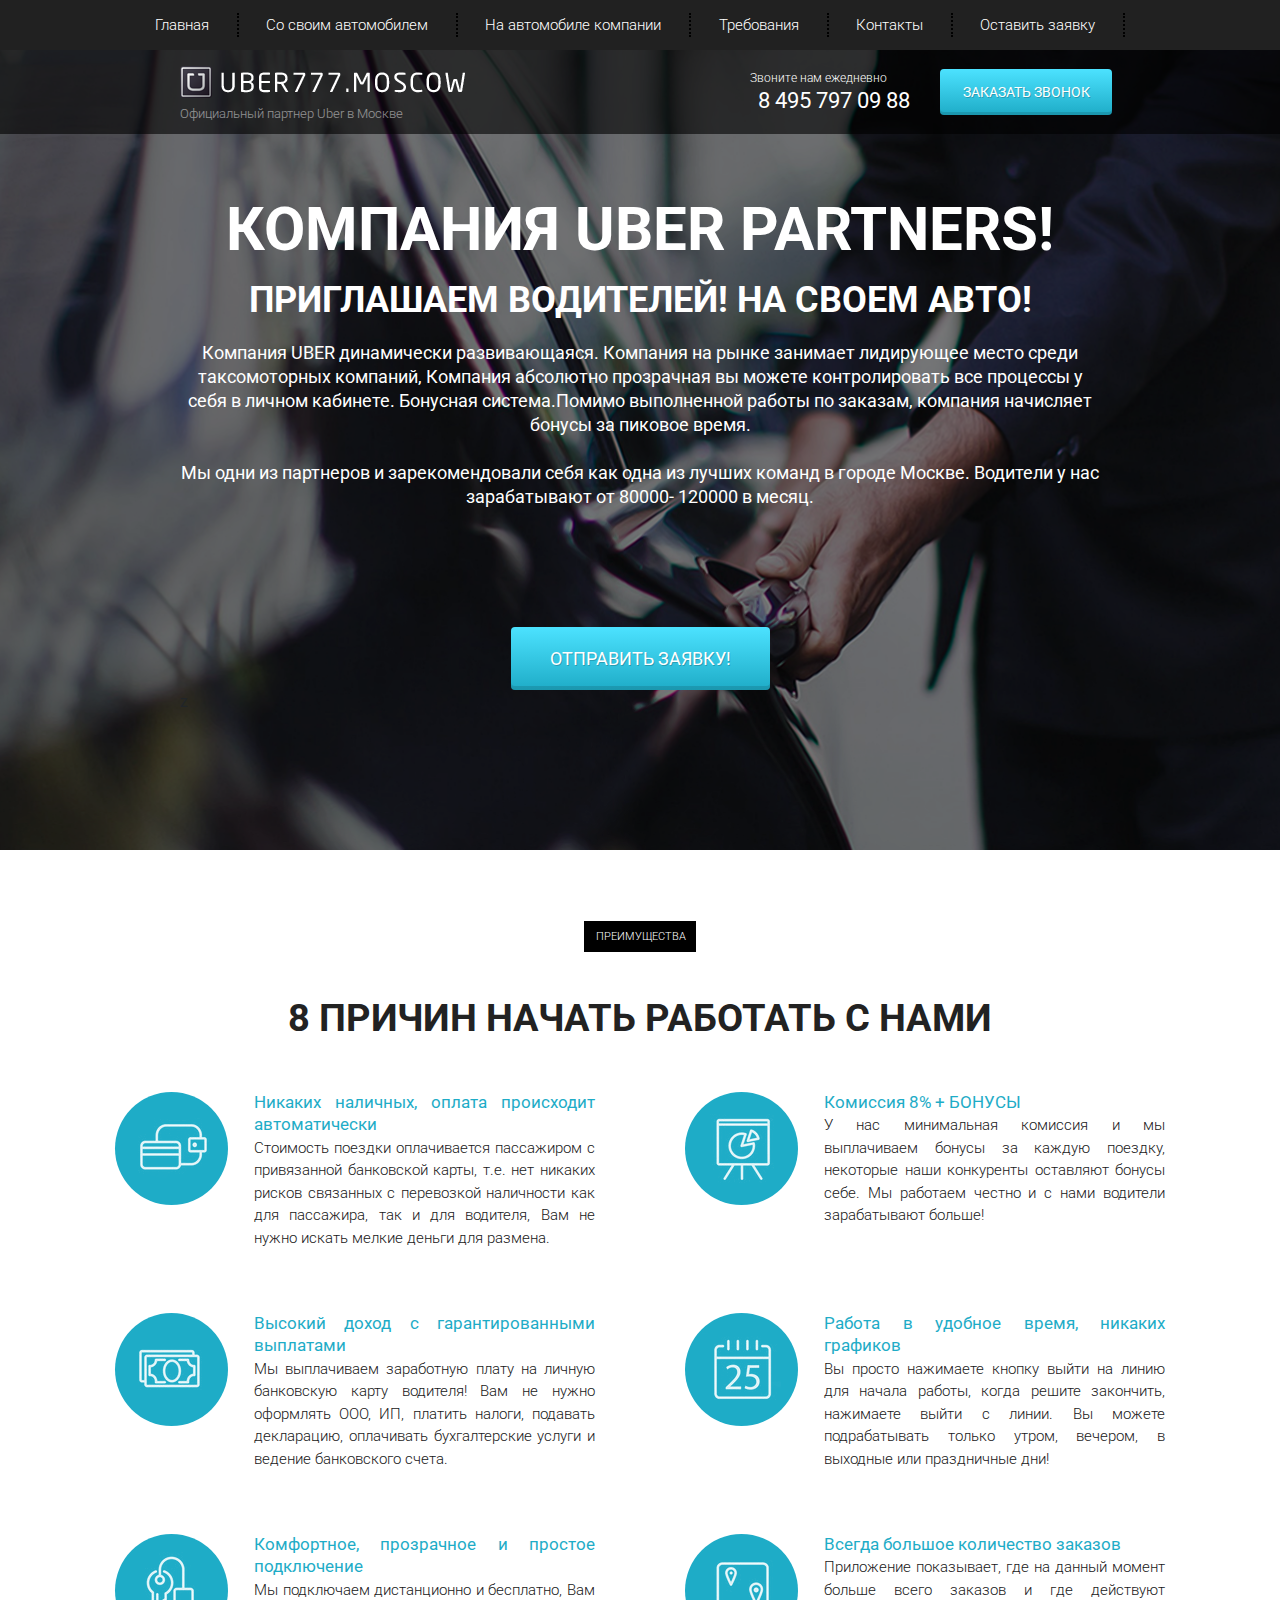
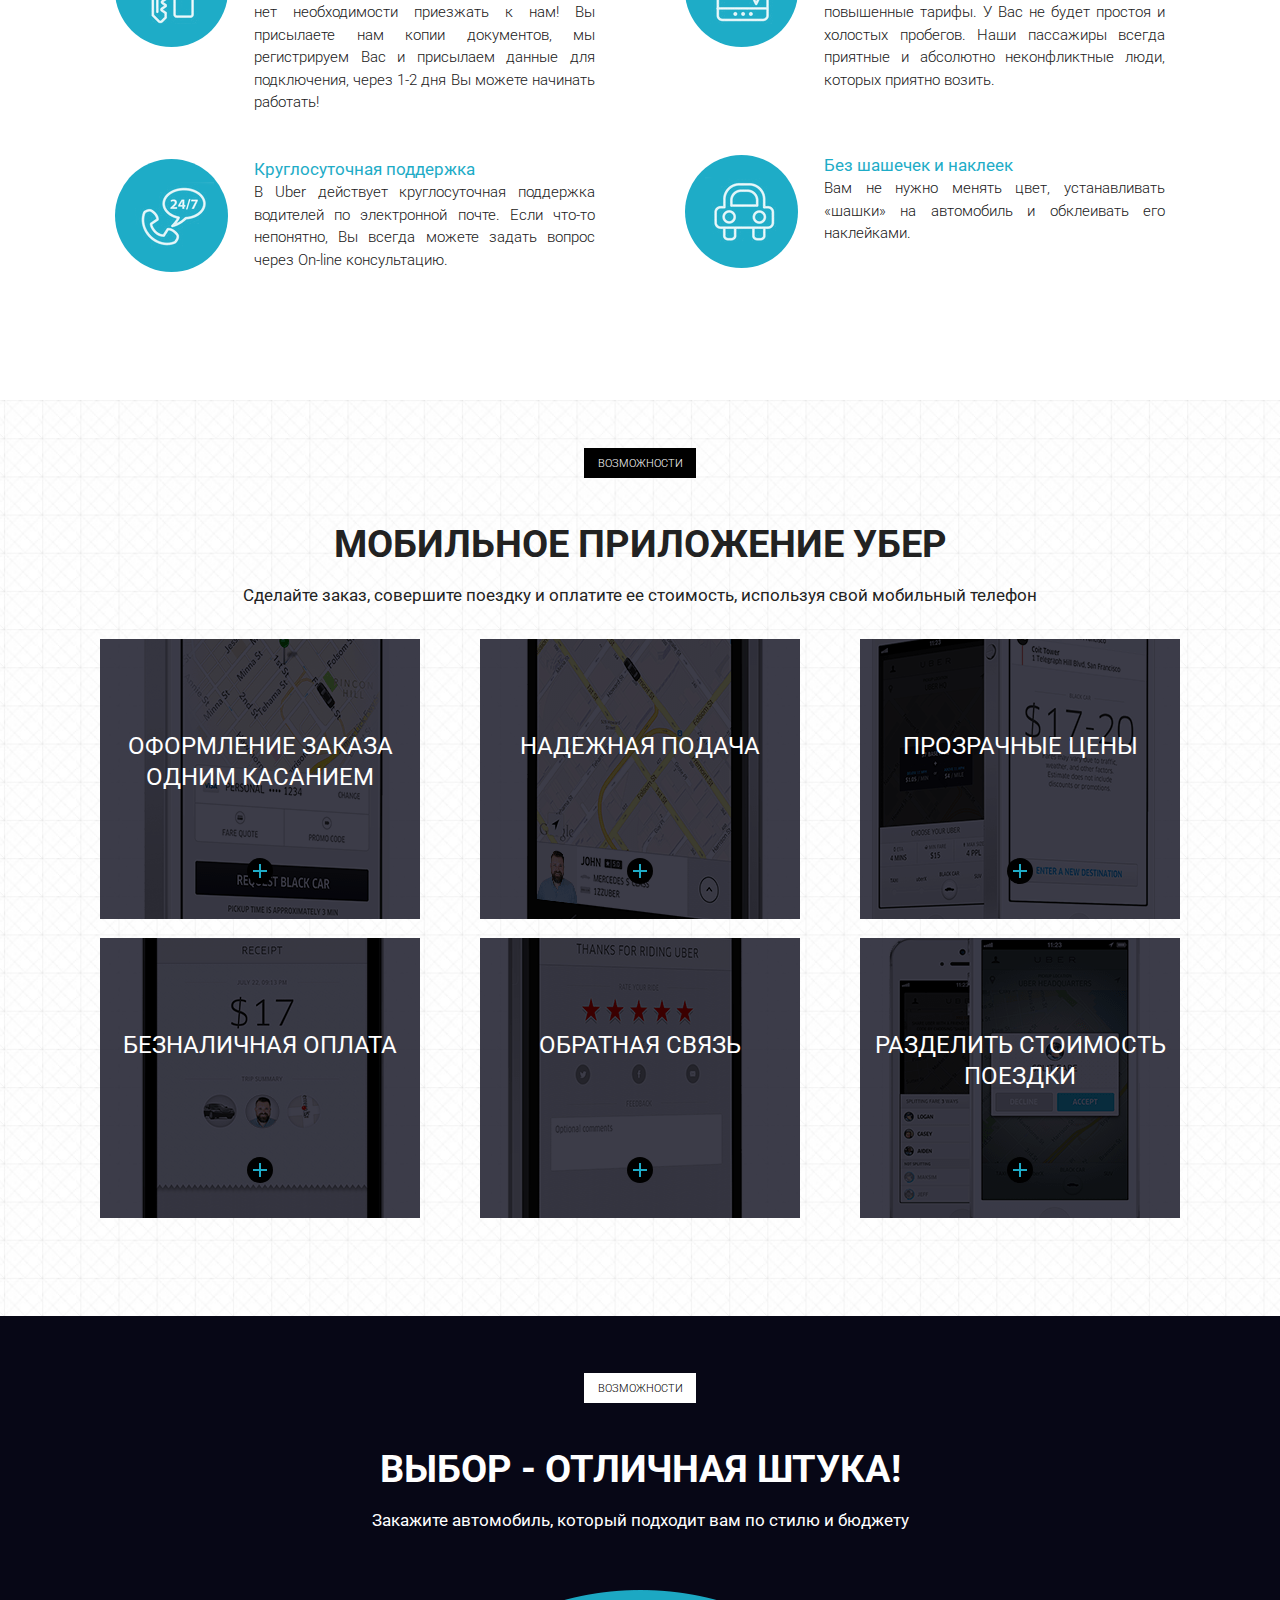
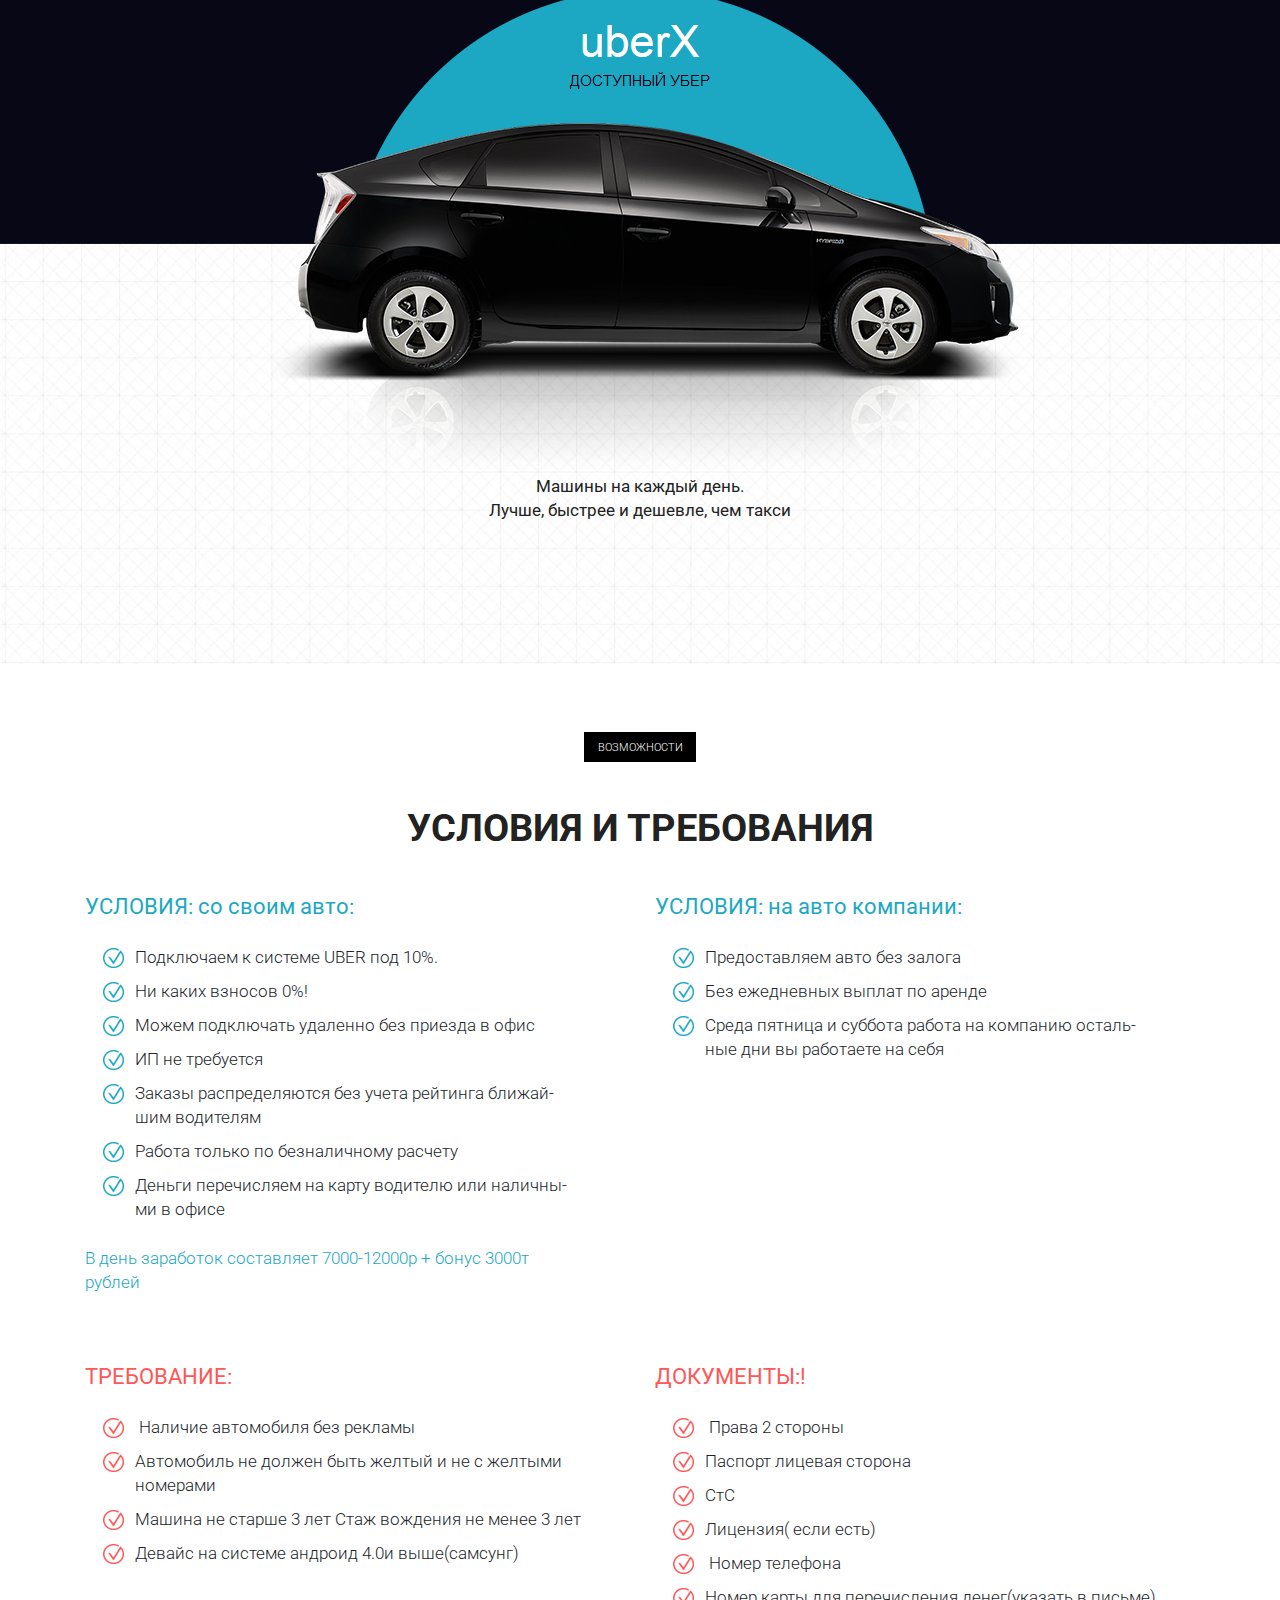
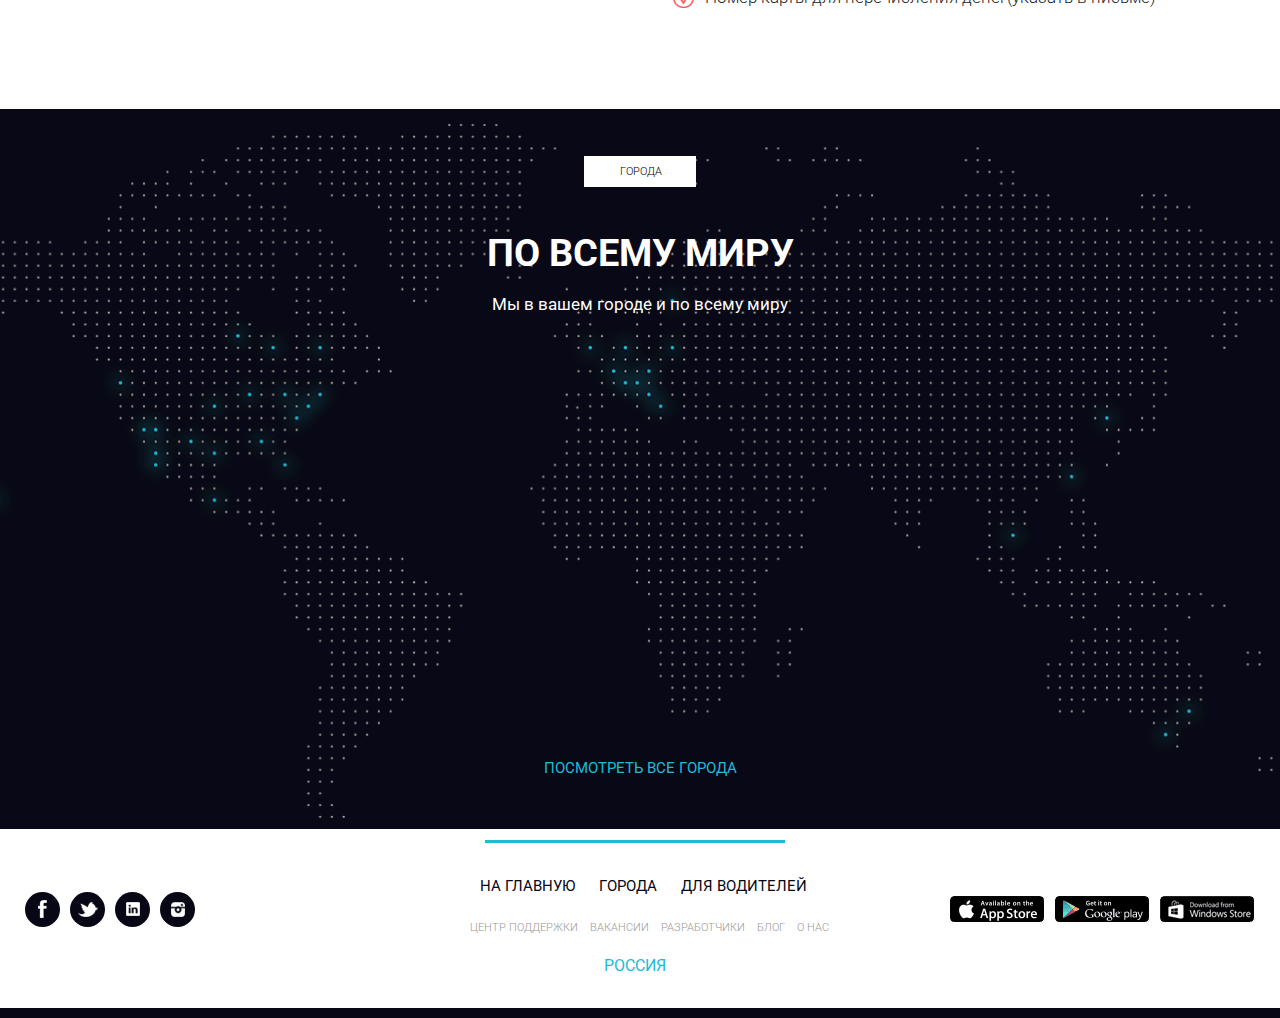
<file: src/index.html>
<!DOCTYPE html>
<html lang="en">
  <head>
    <meta charset="UTF-8" />
    <meta name="viewport" content="width=device-width, initial-scale=1.0" />
    <title>Document</title>
    <link
      href="https://fonts.googleapis.com/css?family=Roboto:300,400,700&display=swap&subset=cyrillic-ext"
      rel="stylesheet"
    />
    <link rel="stylesheet" href="./css/bootstrap-reboot.min.css" />
    <link rel="stylesheet" href="./css/bootstrap-grid.min.css" />
    <link rel="stylesheet" href="./css/style.min.css" />
  </head>
  <body>
    <header>
      <nav>
        <div class="container">
          <ul class="menu">
            <li class="menu_item"><a href="#" class="menu_link">Главная</a></li>
            <li class="menu_item">
              <a href="#" class="menu_link"> Со своим автомобилем</a>
            </li>
            <li class="menu_item">
              <a href="#" class="menu_link"> На автомобиле компании</a>
            </li>
            <li class="menu_item">
              <a href="#" class="menu_link">Требования</a>
            </li>
            <li class="menu_item">
              <a href="#" class="menu_link">Контакты</a>
            </li>
            <li class="menu_item">
              <a href="#" class="menu_link">Оставить заявку</a>
            </li>
          </ul>
        </div>
      </nav>
      <div class="subheader">
        <div class="container">
          <div class="row">
            <div class="col-md-4 offset-md-1">
              <a href="#" class="subheader_logo"
                ><img src="img/logo/logo_uber.png" alt=""
              /></a>
              <div class="subheader_official">
                Официальный партнер Uber в Москве
              </div>
            </div>
            <div class="col-md-2 offset-md-2">
              <div class="subheader_call">Звоните нам ежедневно</div>
              <a href="tel:84957970988" class="subheader_phone"
                >8 495 797 09 88</a
              >
            </div>
            <div class="col-md-2">
              <button class="subheader_btn">Заказать звонок</button>
            </div>
          </div>
        </div>
      </div>
    </header>
    <section class="promo">
      <div class="container">
        <div class="row">
          <div class="col-md-10 offset-md-1">
            <h1 class="promo_header">
              КОМПАНИЯ UBER PARTNERS!
            </h1>
            <h2 class="subheader_promo">
              ПРИГЛАШАЕМ ВОДИТЕЛЕЙ! НА СВОЕМ АВТО!
            </h2>
            <div class="promo_descr">
              Компания UBER динамически развивающаяся. Компания на рынке
              занимает лидирующее место среди таксомоторных компаний, Компания
              абсолютно прозрачная вы можете контролировать все процессы у себя
              в личном кабинете. Бонуcная система.Помимо выполненной работы по
              заказам, компания начисляет бонусы за пиковое время. <br /><br />
              Мы одни из партнеров и зарекомендовали себя как одна из лучших
              команд в городе Москве. Водители у нас зарабатывают от 80000-
              120000 в месяц.
            </div>
            <button class="promo_btn">ОТПРАВИТЬ ЗАЯВКУ!</button>z
          </div>
        </div>
      </div>
    </section>
    <section class="advantages">
      <div class="container">
        <h2 class="label">преимущества</h2>
        <div class="title">8 причин начать работать с нами</div>
        <div class="row">
          <div class="col-md-6">
            <div class="card">
              <div class="img">
                <img src="icons/wallet.png" alt="wallet" />
              </div>
              <div class="text">
                <span class="auto">
                  Никаких наличных, оплата происходит автоматически</span
                >
                <br />
                Стоимость поездки оплачивается пассажиром с привязанной
                банковской карты, т.е. нет никаких рисков связанных с перевозкой
                наличности как для пассажира, так и для водителя, Вам не нужно
                искать мелкие деньги для размена.
              </div>
            </div>
            <div class="card">
              <div class="img">
                <img src="icons/money.png" alt="money" />
              </div>
              <div class="text">
                <span class="auto">
                  Высокий доход с гарантированными выплатами
                </span>
                <br />
                Мы выплачиваем заработную плату на личную банковскую карту
                водителя! Вам не нужно оформлять ООО, ИП, платить налоги,
                подавать декларацию, оплачивать бухгалтерские услуги и ведение
                банковского счета.
              </div>
            </div>
            <div class="card">
              <div class="img">
                <img src="icons/keys.png" alt="key" />
              </div>
              <div class="text">
                <span class="auto">
                  Комфортное, прозрачное и простое подключение
                </span>
                <br />
                Мы подключаем дистанционно и бесплатно, Вам нет необходимости
                приезжать к нам! Вы присылаете нам копии документов, мы
                регистрируем Вас и присылаем данные для подключения, через 1-2
                дня Вы можете начинать работать!
              </div>
            </div>
            <div class="card">
              <div class="img">
                <img src="./icons/telephone.png" alt="phone" />
              </div>
              <div class="text">
                <span class="auto">
                  Круглосуточная поддержка
                </span>
                <br />
                В Uber действует круглосуточная поддержка водителей по
                электронной почте. Если что-то непонятно, Вы всегда можете
                задать вопрос через On-line консультацию.
              </div>
            </div>
          </div>
          <div class="col-md-6">
            <div class="card">
              <div class="img">
                <img src="./icons/TV.png" alt="wallet" />
              </div>
              <div class="text">
                <span class="auto"> Комиссия 8% + БОНУСЫ </span>
                <br />
                У нас минимальная комиссия и мы выплачиваем бонусы за каждую
                поездку, некоторые наши конкуренты оставляют бонусы себе. Мы
                работаем честно и с нами водители зарабатывают больше!
              </div>
            </div>
            <div class="card">
              <div class="img">
                <img src="./icons/calendar.png" alt="calendar" />
              </div>

              <div class="text">
                <span class="auto">
                  Работа в удобное время, никаких графиков
                </span>
                <br />
                Вы просто нажимаете кнопку выйти на линию для начала работы,
                когда решите закончить, нажимаете выйти с линии. Вы можете
                подрабатывать только утром, вечером, в выходные или праздничные
                дни!
              </div>
            </div>
            <div class="card">
              <div class="img">
                <img src="./icons/map_gps.png" alt="map" />
              </div>
              <div class="text">
                <span class="auto"> Всегда большое количество заказов </span>
                <br />
                Приложение показывает, где на данный момент больше всего заказов
                и где действуют повышенные тарифы. У Вас не будет простоя и
                холостых пробегов. Наши пассажиры всегда приятные и абсолютно
                неконфликтные люди, которых приятно возить.
              </div>
            </div>
            <div class="card">
              <div class="img">
                <img src="./icons/car.png" alt="car" />
              </div>
              <div class="text">
                <span class="auto"> Без шашечек и наклеек </span>
                <br />
                Вам не нужно менять цвет, устанавливать «шашки» на автомобиль и
                обклеивать его наклейками.
              </div>
            </div>
          </div>
        </div>
      </div>
    </section>
    <section class="mobile">
      <div class="container">
        <div class="label">Возможности</div>
        <div class="title">мобильное приложение убер</div>
        <div class="subtitle">
          Сделайте заказ, совершите поездку и оплатите ее стоимость, используя
          свой мобильный телефон
        </div>

        <div class="row">
          <div class="col-md-4">
            <div class="mobile_item mobile_item_1">
              <div class="mobile_item_subtitle">
                оформление заказа одним касанием
              </div>
              <div class="mobile_item_plus"></div>
            </div>
          </div>
          <div class="col-md-4">
            <div class="mobile_item mobile_item_2">
              <div class="mobile_item_subtitle">надежная подача</div>
              <div class="mobile_item_plus"></div>
            </div>
          </div>
          <div class="col-md-4">
            <div class="mobile_item mobile_item_3">
              <div class="mobile_item_subtitle">прозрачные цены</div>
              <div class="mobile_item_plus"></div>
            </div>
          </div>
          <div class="col-md-4">
            <div class="mobile_item mobile_item_4">
              <div class="mobile_item_subtitle">безналичная оплата</div>
              <div class="mobile_item_plus"></div>
            </div>
          </div>
          <div class="col-md-4">
            <div class="mobile_item mobile_item_5">
              <div class="mobile_item_subtitle">обратная связь</div>
              <div class="mobile_item_plus"></div>
            </div>
          </div>
          <div class="col-md-4">
            <div class="mobile_item mobile_item_6">
              <div class="mobile_item_subtitle">
                разделить стоимость поездки
              </div>
              <div class="mobile_item_plus"></div>
            </div>
          </div>
        </div>
      </div>
    </section>

    <section class="car">
      <div class="container">
        <div class="label white">Возможности</div>
        <div class="title white">Выбор - отличная штука!</div>
        <div class="subtitle white">
          Закажите автомобиль, который подходит вам по стилю и бюджету
        </div>
        <div class="car_img">
          <img src="./img/other/car_uber.png" alt="car" />
        </div>
        <div class="car_text">
          Машины на каждый день. <br />
          Лучше, быстрее и дешевле, чем такси
        </div>
      </div>
    </section>
    <section class="require">
      <div class="container">
        <div class="label">Возможности</div>
        <div class="title">Условия и требования</div>
        <div class="row">
          <div class="col-md-6">
            <div class="require_block">
              <div class="require_title">УСЛОВИЯ: со своим авто:</div>
              <ul class="require_list">
                <li>Подключаем к системе UBER под 10%.</li>
                <li>
                  Ни каких взносов 0%!
                </li>
                <li>Можем подключать удаленно без приезда в офис</li>
                <li>ИП не требуется</li>
                <li>
                  Заказы распределяются без учета рейтинга ближай- <br />
                  шим водителям
                </li>
                <li>Работа только по безналичному расчету</li>
                <li>
                  Деньги перечисляем на карту водителю или наличны- <br />
                  ми в офисе
                </li>
              </ul>
              <div class="require_descr">
                В день заработок составляет 7000-12000р + бонус 3000т <br> рублей
              </div>
            </div>
          </div>
          <div class="col-md-6">
            <div class="require_block">
              <div class="require_title">УСЛОВИЯ: на авто компании:</div>
              <ul class="require_list">
                <li>Предоставляем авто без залога</li>
                <li>
                  Без ежедневных выплат по аренде
                </li>
                <li>
                  Среда пятница и суббота работа на компанию осталь- <br> ные дни вы
                  работаете на себя
                </li>
              </ul>
            </div>
          </div>
          <div class="col-md-6">
            <div class="require_block require_block_nbm warning">
              <div class="require_title">ТРЕБОВАНИЕ:</div>
              <ul class="require_list">
                <li> Наличие автомобиля без рекламы  </li>
                <li>
                  Автомобиль не должен быть желтый и не с желтыми номерами 
                </li>
                <li>Машина не старше 3 лет Стаж вождения не менее 3 лет </li>
                <li>Девайс на системе андроид 4.0и выше(самсунг)</li>
            </div>
          </div>
          <div class="col-md-6">
            <div class="require_block require_block_nbm warning">
              <div class="require_title">ДОКУМЕНТЫ:! </div>
              <ul class="require_list">
                <li> Права 2 стороны </li>
                <li>
                  Паспорт лицевая сторона 
                </li>
                <li>СтС </li>
                <li>Лицензия( если есть)</li>
                <li>
                   Номер телефона 
                </li>
                <li>Номер карты для перечисления денег(указать в письме)</li>
            </div>
          </div>
        </div>
      </div>
    </section>
    <section class="world">
      <div class="container">
        <div class="label white">Города</div>
        <div class="title white">По всему миру</div>
       <div class="subtitle white">
        Мы в вашем городе и по всему миру
      </div>
     
    </div>
    <div class="city"><a href="#">посмотреть все города</a></div>
    </section>
    <footer>
      <div class="icons">
        <div class="icons_item"><img src="./icons/facebooc.png" alt=""></div>
        <div class="icons_item"><img src="./icons/twitter.png" alt=""></div>
        <div class="icons_item"><img src="./icons/in.png" alt=""></div>
        <div class="icons_item"><img src="./icons/inst.png" alt=""></div>
      </div>
      <div class="footer_text">
      <div class="main">
        <div class="line"></div>
         <ul class="end">
           <li><a href="#" class="footer_menu">на главную</a></li>
           <li><a href="#" class="footer_menu">города</a></li>
           <li> <a href="#" class="footer_menu">для водителей</a></li>
         </ul>
       </div>
       <div class="support">
         <ul class="sup_menu">
           <li ><a href="#" class="footer_sup">центр поддержки</a></li>
           <li><a href="#" class="footer_sup">вакансии</a></li>
           <li><a href="#" class="footer_sup">разработчики</a></li>
           <li><a href="#" class="footer_sup">блог</a></li>
           <li><a href="#" class="footer_sup">о нас</a></li>
         </ul>
       </div>
       <div><a href="#" class="russia">Россия</a></div></div>
      </div>
      <div class="download">
        <div class="download_items"><a href="#"><img src="./img/other/App_store.png" alt=""></a></div>
        <div class="download_items"><a href="#"><img src="./img/other/google_play.png" alt=""></a></div>
        <div class="download_items"><a href="#"><img src="./img/other/windows_store.png" alt=""></a></div>
      </div>
    </footer>
    
  </body>
</html>
</file>
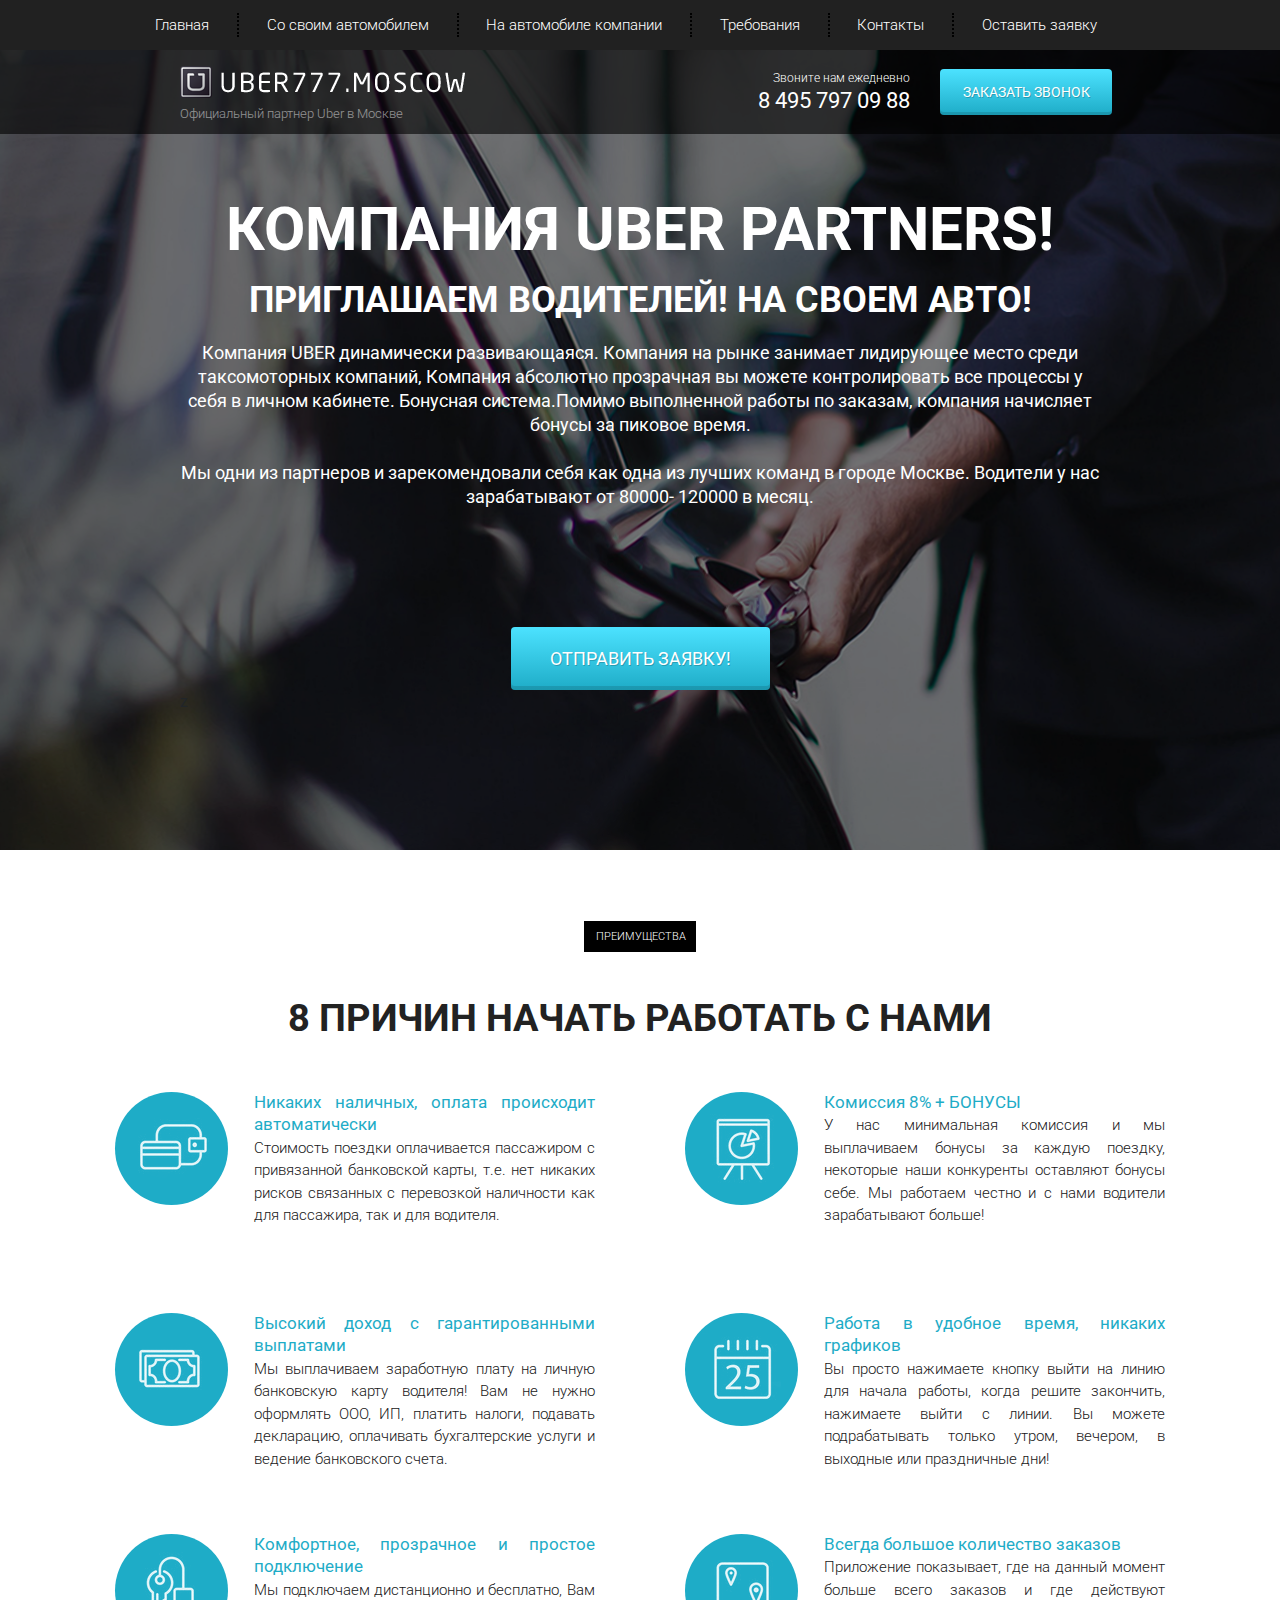
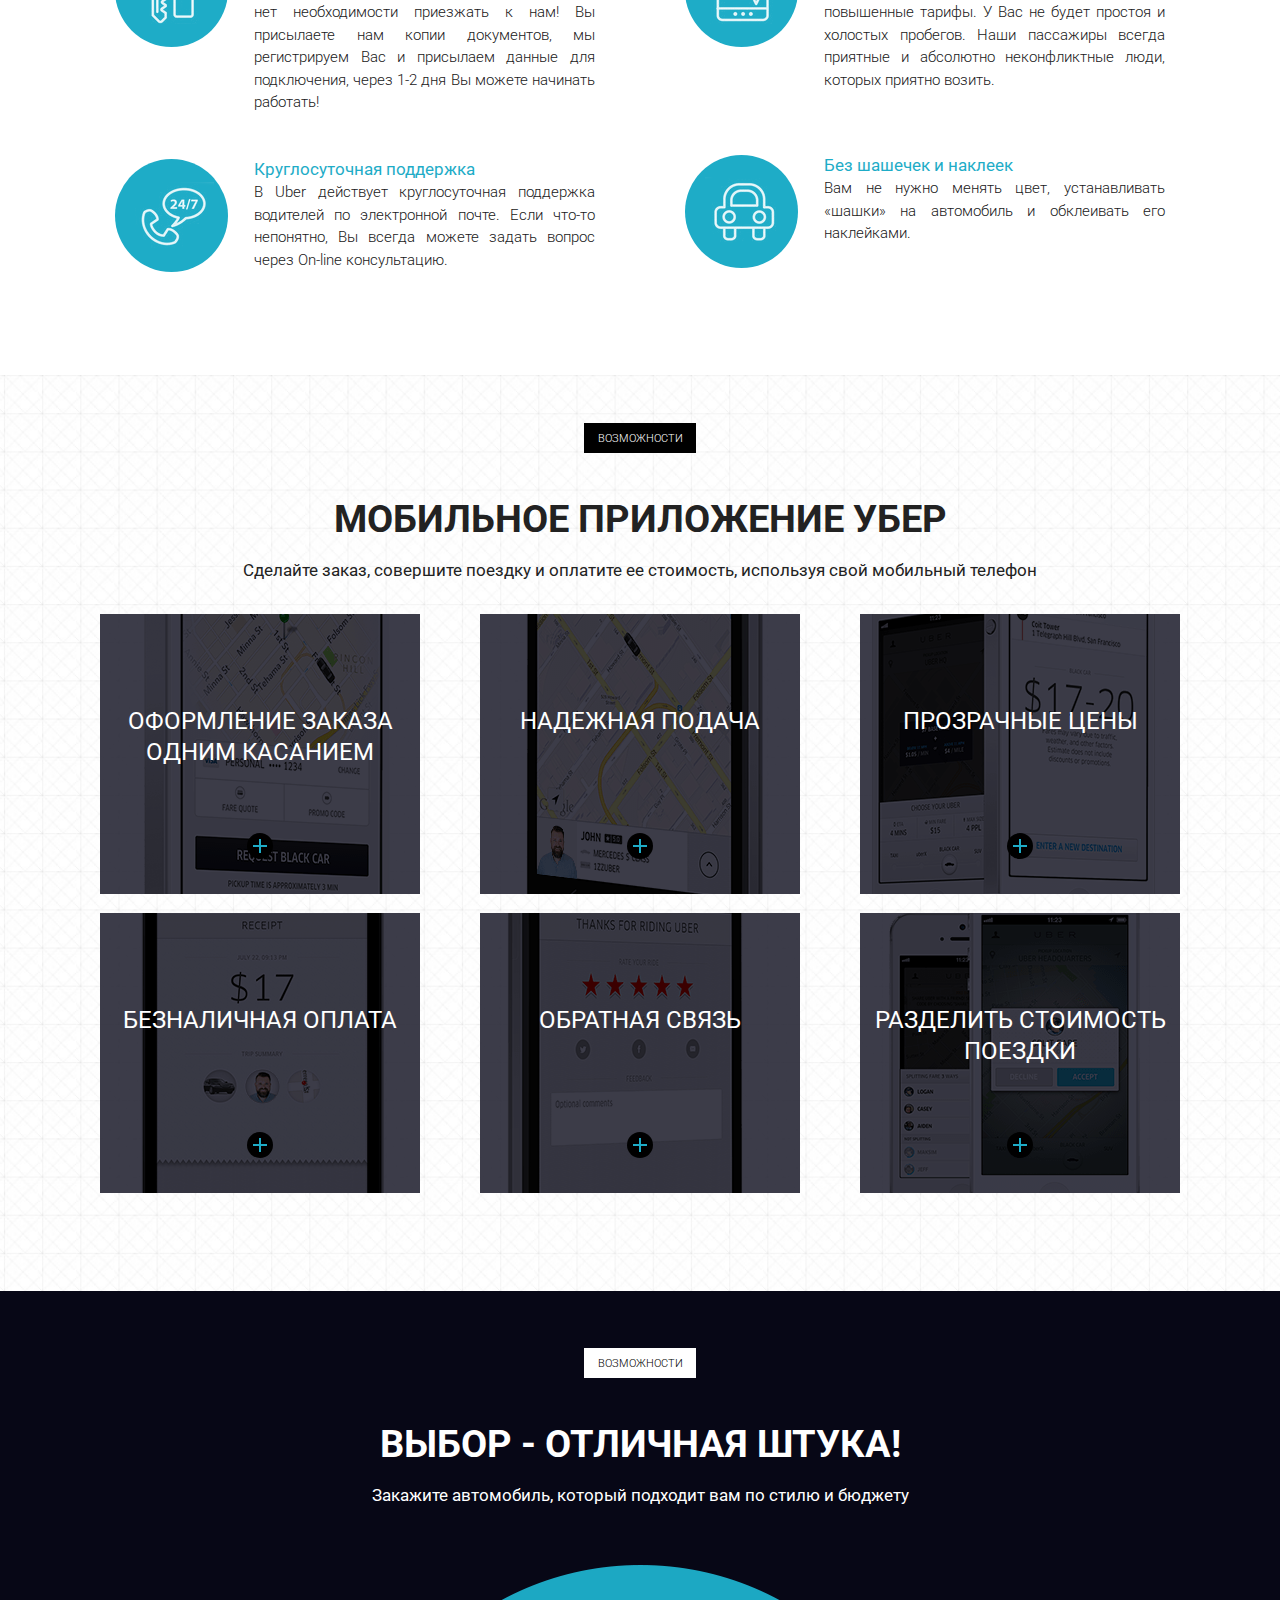
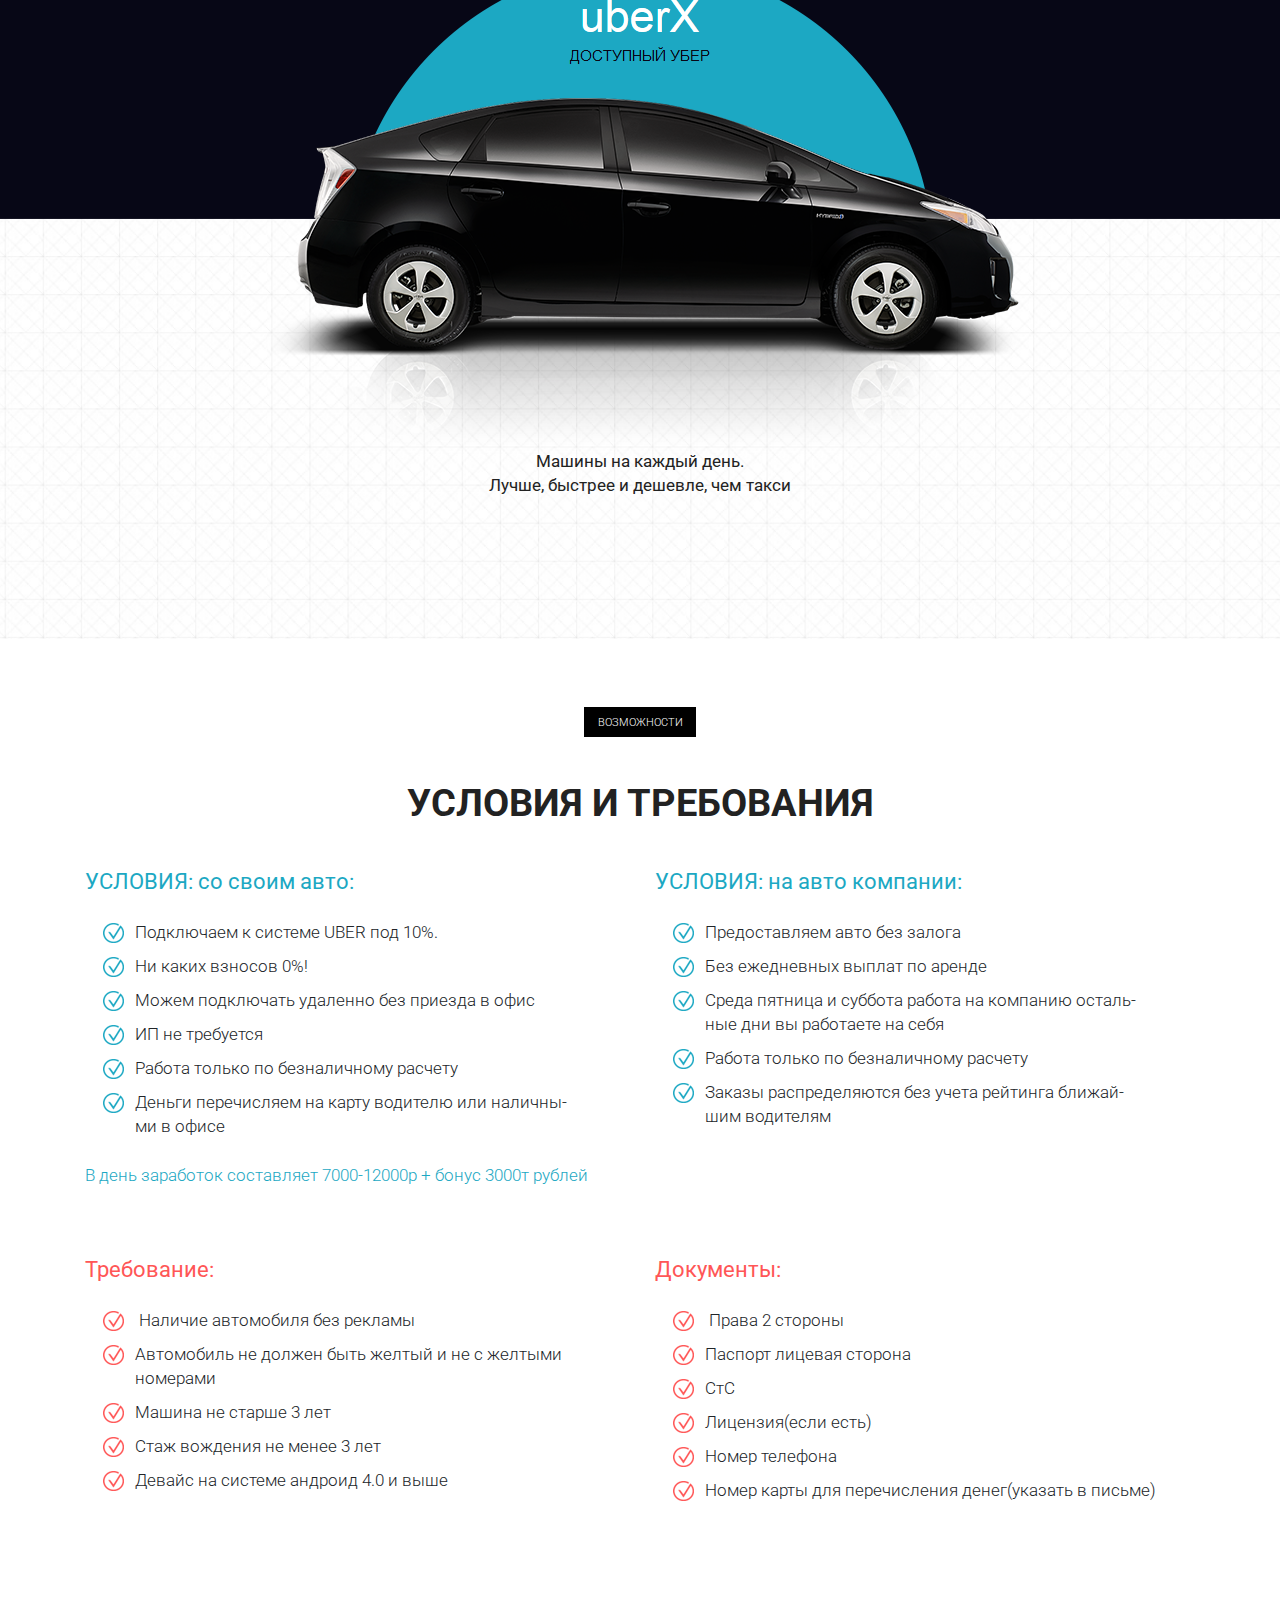
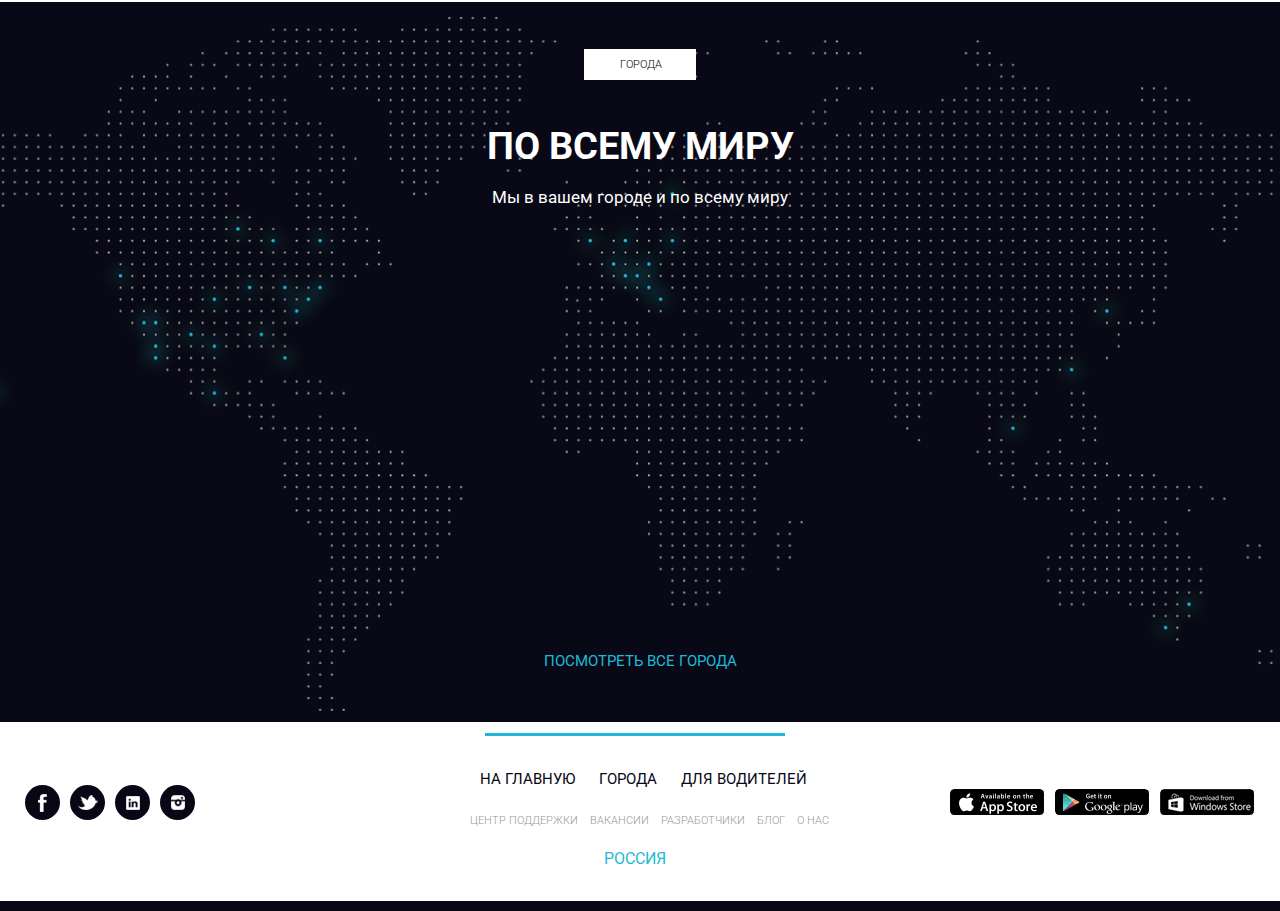
<file: Uber777/src/index.html>
<!DOCTYPE html>
<html lang="en">
  <head>
    <meta charset="UTF-8" />
    <meta name="viewport" content="width=device-width, initial-scale=1.0" />
    
    <title>UBER777</title>
    <link rel="shortcut icon" href="./icons/favicon_one.ico" type="image/x-icon">
    <link
      href="https://fonts.googleapis.com/css?family=Roboto:300,400,700&display=swap&subset=cyrillic-ext"
      rel="stylesheet"
    />
    <link rel="stylesheet" href="./css/bootstrap-reboot.min.css" />
    <link rel="stylesheet" href="./css/bootstrap-grid.min.css" />
    <link rel="stylesheet" href="./css/style.min.css" />
  </head>
  <body>
    <header id="main">
      <nav>
        <div class="container">
          <ul class="menu">
            <li class="menu_item"><a href="#main" class="menu_link">Главная</a></li>
            <li class="menu_item">
              <a href="#require" class="menu_link"> Со своим автомобилем</a>
            </li>
            <li class="menu_item">
              <a href="#require" class="menu_link"> На автомобиле компании</a>
            </li>
            <li class="menu_item">
              <a href="#demand" class="menu_link">Требования</a>
            </li>
            <li class="menu_item">
              <a href="#" class="menu_link">Контакты</a>
            </li>
            <li class="menu_item">
              <a href="#" class="menu_link">Оставить заявку</a>
            </li>
          </ul>
        </div>
        <div class="humburger">
          <span></span>
          <span></span>
          <span></span> 
         </div>
      </nav>
      <div class="subheader">
        <div class="container">
          <div class="row">
            <div class="col-6 col-md-4 offset-md-1">
              <a href="#" class="subheader_logo"
                ><img src="img/logo/logo_uber.png" alt=""
              /></a>
              <div class="subheader_official">
                Официальный партнер Uber в Москве
              </div>
            </div>
            <div class="xs-hidden col-md-3 offset-md-1 col-xl-2 offset-xl-2">
              <div class="subheader_call">Звоните нам ежедневно</div>
              <a href="tel:84957970988" class="subheader_phone"
                >8 495 797 09 88</a>
            </div>
            <div class="col-6 col-md-3">
              <a href="tel:84957970988" class="xs-visible subheader_phone"
                >8 495 797 09 88</a>
              <button class="subheader_btn">Заказать звонок</button>
            </div>
          </div>
        </div>
      </div>
    </header>
    <section class="promo">
      <div class="container">
        <div class="row">
          <div class="col-md-12 offset-md-0 col-lg-10 offset-lg-1">
            <h1 class="promo_header">
              КОМПАНИЯ UBER PARTNERS!
            </h1>
            <h2 class="promo_subheader">
              ПРИГЛАШАЕМ ВОДИТЕЛЕЙ! НА СВОЕМ АВТО!
            </h2>
            <div class="promo_descr">
              Компания UBER динамически развивающаяся. Компания на рынке
              занимает лидирующее место среди таксомоторных компаний, Компания
              абсолютно прозрачная вы можете контролировать все процессы у себя
              в личном кабинете. Бонуcная система.Помимо выполненной работы по
              заказам, компания начисляет бонусы за пиковое время. <br /><br />
              Мы одни из партнеров и зарекомендовали себя как одна из лучших
              команд в городе Москве. Водители у нас зарабатывают от 80000-
              120000 в месяц.
            </div>
            <button class="promo_btn">ОТПРАВИТЬ ЗАЯВКУ!</button>z
          </div>
        </div>
      </div>
    </section>
    <section class="advantages">
      <div class="container">
        <h2 class="label">преимущества</h2>
        <div class="title">8 причин начать работать с нами</div>
        <div class="row">
          <div class="col-md-6">
            <div class="card">
              <div class="img">
                <img src="icons/wallet.png" alt="wallet" />
              </div>
              <div class="text">
                <span class="auto">
                  Никаких наличных, оплата происходит автоматически</span
                >
                <br />
                Стоимость поездки оплачивается пассажиром с привязанной
                банковской карты, т.е. нет никаких рисков связанных с перевозкой
                наличности как для пассажира, так и для водителя.
              </div>
            </div>
            <div class="card">
              <div class="img">
                <img src="icons/money.png" alt="money" />
              </div>
              <div class="text">
                <span class="auto">
                  Высокий доход с гарантированными выплатами
                </span>
                <br />
                Мы выплачиваем заработную плату на личную банковскую карту
                водителя! Вам не нужно оформлять ООО, ИП, платить налоги,
                подавать декларацию, оплачивать бухгалтерские услуги и ведение
                банковского счета.
              </div>
            </div>
            <div class="card">
              <div class="img">
                <img src="icons/keys.png" alt="key" />
              </div>
              <div class="text">
                <span class="auto">
                  Комфортное, прозрачное и простое подключение
                </span>
                <br />
                Мы подключаем дистанционно и бесплатно, Вам нет необходимости
                приезжать к нам! Вы присылаете нам копии документов, мы
                регистрируем Вас и присылаем данные для подключения, через 1-2
                дня Вы можете начинать работать!
              </div>
            </div>
            <div class="card">
              <div class="img">
                <img src="./icons/telephone.png" alt="phone" />
              </div>
              <div class="text">
                <span class="auto">
                  Круглосуточная поддержка
                </span>
                <br />
                В Uber действует круглосуточная поддержка водителей по
                электронной почте. Если что-то непонятно, Вы всегда можете
                задать вопрос через On-line консультацию.
              </div>
            </div>
          </div>
          <div class="col-md-6">
            <div class="card">
              <div class="img">
                <img src="./icons/TV.png" alt="wallet" />
              </div>
              <div class="text">
                <span class="auto"> Комиссия 8% + БОНУСЫ </span>
                <br />
                У нас минимальная комиссия и мы выплачиваем бонусы за каждую
                поездку, некоторые наши конкуренты оставляют бонусы себе. Мы
                работаем честно и с нами водители зарабатывают больше!
              </div>
            </div>
            <div class="card">
              <div class="img">
                <img src="./icons/calendar.png" alt="calendar" />
              </div>

              <div class="text">
                <span class="auto">
                  Работа в удобное время, никаких графиков
                </span>
                <br />
                Вы просто нажимаете кнопку выйти на линию для начала работы,
                когда решите закончить, нажимаете выйти с линии. Вы можете
                подрабатывать только утром, вечером, в выходные или праздничные
                дни!
              </div>
            </div>
            <div class="card">
              <div class="img">
                <img src="./icons/map_gps.png" alt="map" />
              </div>
              <div class="text">
                <span class="auto"> Всегда большое количество заказов </span>
                <br />
                Приложение показывает, где на данный момент больше всего заказов
                и где действуют повышенные тарифы. У Вас не будет простоя и
                холостых пробегов. Наши пассажиры всегда приятные и абсолютно
                неконфликтные люди, которых приятно возить.
              </div>
            </div>
            <div class="card">
              <div class="img">
                <img src="./icons/car.png" alt="car" />
              </div>
              <div class="text">
                <span class="auto"> Без шашечек и наклеек </span>
                <br />
                Вам не нужно менять цвет, устанавливать «шашки» на автомобиль и
                обклеивать его наклейками.
              </div>
            </div>
          </div>
        </div>
      </div>
    </section>
    <section class="mobile">
      <div class="container">
        <div class="label">Возможности</div>
        <div class="title">мобильное приложение убер</div>
        <div class="subtitle">
          Сделайте заказ, совершите поездку и оплатите ее стоимость, используя
          свой мобильный телефон
        </div>

        <div class="row">
          <div class="col-md-6 col-lg-4">
            <div class="mobile_item mobile_item_1 mobile_item_one">
              <div class="mobile_item_subtitle">
                оформление заказа одним касанием
              </div>
              <div class="mobile_item_plus"></div>
            </div>
          </div>
          <div class="col-md-6 col-lg-4">
            <div class="mobile_item mobile_item_2 mobile_item_one">
              <div class="mobile_item_subtitle">надежная подача</div>
              <div class="mobile_item_plus"></div>
            </div>
          </div>
          <div class="col-md-6 col-lg-4">
            <div class="mobile_item mobile_item_3 mobile_item_one">
              <div class="mobile_item_subtitle">прозрачные цены</div>
              <div class="mobile_item_plus"></div>
            </div>
          </div>
          <div class="col-md-6 col-lg-4">
            <div class="mobile_item mobile_item_4">
              <div class="mobile_item_subtitle">безналичная оплата</div>
              <div class="mobile_item_plus"></div>
            </div>
          </div>
          <div class="col-md-6 col-lg-4">
            <div class="mobile_item mobile_item_5">
              <div class="mobile_item_subtitle">обратная связь</div>
              <div class="mobile_item_plus"></div>
            </div>
          </div>
          <div class="col-md-6 col-lg-4">
            <div class="mobile_item mobile_item_6">
              <div class="mobile_item_subtitle">
                разделить стоимость поездки
              </div>
              <div class="mobile_item_plus"></div>
            </div>
          </div>
        </div>
      </div>
    </section>

    <section class="car">
      <div class="container">
        <div class="label car_white">Возможности</div>
        <div class="title car_white hidden-320">Выбор - отличная штука!</div>
        <div class="subtitle car_white hidden-320">
          Закажите автомобиль, который подходит вам по стилю и бюджету
        </div>
        <div class="car_img">
          <img src="./img/other/car_uber.png" alt="car" />
        </div>
        <div class="car_text">
          Машины на каждый день. <br />
          Лучше, быстрее и дешевле, чем такси
        </div>
      </div>
    </section>
    <section class="require" id="require">
      <div class="container">
        <div class="label">Возможности</div>
        <div class="title">Условия и требования</div>
        <div class="row">
          <div class="col-md-6">
            <div class="require_block">
              <div class="require_title">УСЛОВИЯ: со своим авто:</div>
              <ul class="require_list">
                <li>Подключаем к системе UBER под 10%.</li>
                <li>
                  Ни каких взносов 0%!
                </li>
                <li>Можем подключать удаленно без приезда в офис</li>
                <li>ИП не требуется</li>
                <li>Работа только по безналичному расчету</li>
                <li>
                  Деньги перечисляем на карту водителю или наличны- <br />
                  ми в офисе
                </li>
              </ul>
              <div class="require_descr">
                В день заработок составляет 7000-12000р + бонус 3000т  рублей
              </div>
            </div>
          </div>
          <div class="col-md-6">
            <div class="require_block " >
              <div class="require_title">УСЛОВИЯ: на авто компании:</div>
              <ul class="require_list">
                <li>Предоставляем авто без залога</li>
                <li>
                  Без ежедневных выплат по аренде
                </li>
                <li>
                  Среда пятница и суббота работа на компанию осталь- <br> ные дни вы
                  работаете на себя
                </li>
                <li>Работа только по безналичному расчету</li>
                <li>
                  Заказы распределяются без учета рейтинга ближай- <br />
                  шим водителям
                </li>
              </ul>
            </div>
          </div>
          <div class="col-md-6" id="demand">
            <div class="require_block require_block_nbm warning">
              <div class="require_title">Требование:</div>
              <ul class="require_list">
                <li> Наличие автомобиля без рекламы    </li>
                <li>
                 Автомобиль не должен быть желтый и не с желтыми номерами
                </li>
                <li>Машина не старше 3 лет  </li>
                  <li>Стаж вождения не менее 3 лет</li>
                <li>Девайс на системе андроид 4.0 и выше</li>
            </div>
          </div>
          <div class="col-md-6">
            <div class="require_block require_block_nbm warning">
              <div class="require_title">Документы: </div>
              <ul class="require_list">
                <li> Права 2 стороны</li>
                <li>
                 Паспорт лицевая сторона
                </li>
                <li>СтС </li>
                <li>Лицензия(если есть)</li>
                <li>
                  Номер телефона
                </li>
                <li>Номер карты для перечисления денег(указать в письме)</li>
            </div>
          </div>
        </div>
      </div>
    </section>
    <section class="world">
      <div class="container">
        <div class="label car_white">Города</div>
        <div class="title car_white">По всему миру</div>
       <div class="subtitle car_white">
        Мы в вашем городе и по всему миру
      </div>
     
    </div>
    <div class="city"><a href="#">посмотреть все города</a></div>
    </section>
    <footer class="footer">
      <div class="icons">
        <div class="icons_item"><a href="#"><img class="icons_min" src="./icons/facebooc.png" alt=""></a></div>
        <div class="icons_item"><a href="#"><img class="icons_min" src="./icons/twitter.png" alt=""></a></div>
        <div class="icons_item"><a href="#"><img class="icons_min" src="./icons/in.png" alt=""></a></div>
        <div class="icons_item"><a href="#"><img class="icons_min" src="./icons/inst.png" alt=""></a></div>
      </div>
     <div class="footer_text"> <div class="main">
      <div class="line"></div>
       <ul class="end">
         <li><a href="#" class="footer_menu">на главную</a></li>
         <li><a href="#" class="footer_menu">города</a></li>
         <li> <a href="#" class="footer_menu">для водителей</a></li>
       </ul>
     </div>
     <div class="support">
       <ul class="sup_menu">
         <li ><a href="#" class="footer_sup">центр поддержки</a></li>
         <li><a href="#" class="footer_sup">вакансии</a></li>
         <li><a href="#" class="footer_sup">разработчики</a></li>
         <li><a href="#" class="footer_sup">блог</a></li>
         <li><a href="#" class="footer_sup">о нас</a></li>
       </ul>
     </div>
     <div class="link_russia">
        <a href="#" class="russia">Россия</a></div>
      </div>
    </div></div>
      <div class="download">
        <div class="footer_items"><a href="#"><img class="footer_img" src="./img/other/App_store.png" alt=""></a></div>
        <div class="footer_items"><a href="#"><img class="footer_img" src="./img/other/google_play.png" alt=""></a></div>
        <div class="footer_items"><a href="#"><img class="footer_img" src="./img/other/windows_store.png" alt=""></a></div>
      </div>
    </footer>
    <script src="./js/script.js"></script>
  </body>
</html>
</file>
<file: src/css/style.min.css>
*{font-family:Roboto,sans-serif}header{position:relative;height:50px}nav{position:fixed;height:50px;background-color:#212121;width:100%;z-index:2}.menu{display:flex;justify-content:space-between;padding:13px 70px;margin:0;list-style-type:none}.menu_link{color:#fff;font-size:15px;font-weight:300}.menu_item{border-right:2px dotted #000;padding-right:28px}.subheader{position:absolute;top:50px;width:100%;height:84px;background-color:rgba(0,0,0,.6)}.subheader_logo{display:block;min-width:100%;margin-top:16px}.subheader_official{opacity:.5;color:#fff;font-size:13px;font-weight:300;margin-top:6px}.subheader_call{margin-top:19px;color:#fff;font-size:12px;font-weight:300}.subheader_phone{display:block;margin-top:8px;color:#fff;font-size:22px;font-weight:400;text-transform:uppercase;text-align:right;line-height:12px}.subheader_btn{margin-top:19px;width:172px;height:46px;box-shadow:inset 0 -3px 0 rgba(0,0,0,.12);border:none;border-radius:4px;background-image:linear-gradient(to top,#1eacc7 0,#4ce2ff 100%);text-shadow:1px 1px 0 rgba(0,0,0,.21);color:#fff;font-size:14px;font-weight:400;text-transform:uppercase;transition:.2s all}.subheader_btn:hover{background-image:none;background-color:#1eacc7}.promo{min-height:800px;background:url(../img/bg/door_car.png) center center/cover no-repeat;padding:150px 0 135px 0}.promo_descr{color:#fff;font-size:18px;font-weight:400;line-height:24px;text-align:center;margin-top:23px}.promo_btn{display:block;margin:118px auto 0 auto;width:259px;height:63px;box-shadow:inset 0 -4px 0 rgba(0,0,0,.12);border:none;border-radius:4px;background-image:linear-gradient(to top,#1eacc7 0,#4ce2ff 100%);text-shadow:1px 1px 0 rgba(0,0,0,.21);color:#fff;font-size:18px;font-weight:400;text-transform:uppercase;transition:.2s all}.promo_btn:hover{background-image:none;background-color:#1eacc7}.promo_header{color:#fff;font-weight:700;text-transform:uppercase;font-size:60px;line-height:60px;text-align:center}.subheader_promo{color:#fff;font-weight:700;text-transform:uppercase;font-size:36px;line-height:36px;margin-top:22px;text-align:center}.advantages{min-height:900px;padding:71px 0 65px 0}.label{display:flex;justify-content:center;vertical-align:center;margin:0 auto;color:#fff;font-size:11px;font-weight:300;text-transform:uppercase;background:#000;width:112px;text-align:center;padding:8px 11px 6px 12px}.title{color:#222;font-size:38px;font-weight:700;text-transform:uppercase;margin-top:38px;text-align:center}.subtitle{color:#222;font-size:17px;font-weight:400;text-align:center;margin-top:10px}.card{display:flex;justify-content:center;margin-top:45px}.img{display:flex;justify-content:center;align-items:center;width:113px;height:113px;background-color:#1eacc7;margin-right:26px;border-radius:100%}.text{min-height:176px;width:341px;text-align:justify;color:#202020;font-size:15px;font-weight:300}.auto{line-height:21px;color:#1eacc7;font-size:17px;font-weight:400}.mobile{min-height:864px;padding:48px 0 79px 0;background:url(../img/bg/pattern.png) center center/cover no-repeat}.mobile_item{position:relative;width:320px;height:280px;margin:0 auto;margin-bottom:19px;padding-top:92px}.mobile_item_1{background:url(../img/bg/map.png) center center/cover no-repeat}.mobile_item_2{background:url(../img/bg/map_two.png) center center/cover no-repeat}.mobile_item_3{background:url(../img/bg/prises.png) center center/cover no-repeat}.mobile_item_4{background:url(../img/bg/payment.png) center center/cover no-repeat}.mobile_item_5{background:url(../img/bg/rating.png) center center/cover no-repeat}.mobile_item_6{background:url(../img/bg/trip.png) center center/cover no-repeat}.mobile_item_subtitle{color:#fff;font-size:24px;font-weight:400;line-height:31px;text-transform:uppercase;text-align:center}.mobile_item_plus{display:flex;justify-content:center;align-items:center;position:absolute;bottom:35px;left:50%;transform:translate(-50%);width:26px;height:26px;background-color:#000;margin:0 auto;border-radius:100%;cursor:pointer}.mobile_item_plus::before{content:"";display:block;width:14px;height:2px;background-color:#1eacc7;transition:.3s all}.mobile_item_plus::after{content:"";position:absolute;left:50%;transform:translateX(-50%);display:block;height:14px;width:2px;background-color:#1eacc7;transition:.3s all}.mobile_item_plus:hover::after,.mobile_item_plus:hover::before{background-color:#ff5656}.mobile .row{margin-top:30px}.car{min-height:900px;padding:57px 0 138px 0;background:url(../img/bg/pattern_two.png) center center/cover no-repeat}.car_img{display:flex;justify-content:center;align-items:center;margin-top:56px}.car_text{color:#222;font-size:17px;font-weight:400;line-height:24px;text-align:center;min-height:42px;width:310px;margin:4px auto}.white{color:#fff}.label.white{color:#000;background:#fff}.require{padding:68px 0 84px 0}.require_block{margin:33px 0}.require_block_nbm{margin-bottom:0}.require_title{font-weight:400;font-size:22px;color:#1ca8c3}.require_list{list-style-type:none;padding-left:50px;margin-top:22px}.require_list li{position:relative;font-weight:300;font-size:17px;line-height:24px;margin-bottom:10px}.require_list li::before{content:"";display:block;position:absolute;left:-32px;top:3px;width:21px;height:20px;background:url(../icons/blue_check.png) center center/cover no-repeat}.require_descr{margin-top:25px;color:#1ca8c3;font-size:17px;line-height:24px;font-weight:300}.require .warning .require_title{color:#ff5656}.require .warning .require_list li::before{background:url(../icons/red_check.png) center center/cover no-repeat}.world{min-height:720px;background:url(../img/bg/world.png) center center/cover no-repeat;padding:47px 0 50px 0;display:flex;flex-direction:column;justify-content:space-between}.world .city{display:flex;justify-content:center}.world .city a{text-transform:uppercase;color:#1fbad6;font-size:15px;transition:.2s all}.world .city a:hover{color:#69fdff}footer{display:flex;justify-content:space-between;align-items:center;min-height:150px;padding:11px 15px 30px 25px;border-bottom:10px solid #070716}footer .line{width:300px;height:3px;background-color:#1fbad6;margin:0 auto}footer .end{list-style-type:none;display:flex;justify-content:center;margin-top:31px}footer .end .footer_menu{color:#070716;text-transform:uppercase;font-weight:300;font-size:15px;margin-right:24px;font-weight:400}footer .sup_menu{list-style-type:none;display:flex;justify-content:center}footer .sup_menu .footer_sup{color:#999;font-weight:300;font-size:11px;text-transform:uppercase;margin-right:12px}footer .russia{text-transform:uppercase;color:#1fbad6;transition:.2s all}footer .russia:hover{color:#1556fc}footer .icons{display:flex;padding-right:115px}footer .icons .icons_item{display:flex;justify-content:center;align-items:center;width:35px;height:35px;background:#070716;border-radius:100%;margin-right:10px}footer .download{display:flex}footer .download .download_items{margin-right:10px}footer .footer_text{text-align:center}
</file>
<file: Uber777/src/css/style.min.css>
*{font-family:Roboto,sans-serif}header{position:relative;height:50px}nav{position:fixed;height:50px;background-color:#212121;width:100%;z-index:2}.humburger{display:none}.menu{display:flex;justify-content:space-between;padding:13px 70px;margin:0;list-style-type:none}.menu_link{color:#fff;font-size:15px;font-weight:300}.menu_link:hover{text-decoration:none;color:#1eacc7}.menu_item{border-right:2px dotted #000;padding-right:28px}.menu_item:last-child{border-right:none}.subheader{position:absolute;top:50px;width:100%;height:84px;background-color:rgba(0,0,0,.6)}.subheader_logo{display:block;min-width:100%;margin-top:16px}.subheader_official{opacity:.5;color:#fff;font-size:13px;font-weight:300;margin-top:6px}.subheader_call{margin-top:19px;color:#fff;font-size:12px;font-weight:300;text-align:right}.subheader_phone{display:block;margin-top:8px;color:#fff;font-size:22px;font-weight:400;text-transform:uppercase;text-align:right;line-height:12px}.subheader_phone:hover{text-decoration:none;color:#1eacc7}.subheader_btn{margin-top:19px;width:172px;height:46px;box-shadow:inset 0 -3px 0 rgba(0,0,0,.12);border:none;border-radius:4px;background-image:linear-gradient(to top,#1eacc7 0,#4ce2ff 100%);text-shadow:1px 1px 0 rgba(0,0,0,.21);color:#fff;font-size:14px;font-weight:400;text-transform:uppercase}.subheader_btn:hover{background-image:none;background-color:#1eacc7}.promo{min-height:800px;background:url(../img/bg/door_car.png) center center/cover no-repeat;padding:150px 0 135px 0}.promo_descr{color:#fff;font-size:18px;font-weight:400;line-height:24px;text-align:center;margin-top:23px}.promo_btn{display:block;margin:118px auto 0 auto;width:259px;height:63px;box-shadow:inset 0 -4px 0 rgba(0,0,0,.12);border:none;border-radius:4px;background-image:linear-gradient(to top,#1eacc7 0,#4ce2ff 100%);text-shadow:1px 1px 0 rgba(0,0,0,.21);color:#fff;font-size:18px;font-weight:400;text-transform:uppercase}.promo_btn:hover{background-image:none;background-color:#1eacc7}.promo_header{color:#fff;font-weight:700;text-transform:uppercase;font-size:60px;line-height:60px;text-align:center}.promo_subheader{color:#fff;font-weight:700;text-transform:uppercase;font-size:36px;line-height:36px;margin-top:22px;text-align:center}.advantages{min-height:900px;padding:71px 0 40px 0}.label{display:flex;justify-content:center;vertical-align:center;margin:0 auto;color:#fff;font-size:11px;font-weight:300;text-transform:uppercase;background:#000;width:112px;text-align:center;padding:8px 11px 6px 12px}.title{color:#222;font-size:38px;font-weight:700;text-transform:uppercase;margin-top:38px;text-align:center}.subtitle{color:#222;font-size:17px;font-weight:400;text-align:center;margin-top:10px}.card{display:flex;justify-content:center;margin-top:45px}.img{display:flex;justify-content:center;align-items:center;width:113px;height:113px;background-color:#1eacc7;margin-right:26px;border-radius:100%}.text{min-height:176px;width:341px;text-align:justify;color:#202020;font-size:15px;font-weight:300}.auto{line-height:21px;color:#1eacc7;font-size:17px;font-weight:400}.mobile{min-height:864px;padding:48px 0 79px 0;background:url(../img/bg/pattern.png) center center/cover no-repeat}.mobile_item{position:relative;width:320px;height:280px;margin:0 auto;margin-bottom:19px;padding-top:92px}.mobile_item_1{background:url(../img/bg/map.png) center center/cover no-repeat}.mobile_item_2{background:url(../img/bg/map_two.png) center center/cover no-repeat}.mobile_item_3{background:url(../img/bg/prises.png) center center/cover no-repeat}.mobile_item_4{background:url(../img/bg/payment.png) center center/cover no-repeat}.mobile_item_5{background:url(../img/bg/rating.png) center center/cover no-repeat}.mobile_item_6{background:url(../img/bg/trip.png) center center/cover no-repeat}.mobile_item_subtitle{color:#fff;font-size:24px;font-weight:400;line-height:31px;text-transform:uppercase;text-align:center}.mobile_item_plus{display:flex;justify-content:center;align-items:center;position:absolute;bottom:35px;left:50%;transform:translate(-50%);width:26px;height:26px;background-color:#000;margin:0 auto;border-radius:100%;cursor:pointer}.mobile_item_plus::before{content:"";display:block;width:14px;height:2px;background-color:#1eacc7;transition:.3s all}.mobile_item_plus::after{content:"";position:absolute;left:50%;transform:translateX(-50%);display:block;height:14px;width:2px;background-color:#1eacc7;transition:.3s all}.mobile_item_plus:hover::after,.mobile_item_plus:hover::before{background-color:#ff5656}.mobile_item_one{margin-top:30px}.car{min-height:900px;padding:57px 0 138px 0;background:url(../img/bg/pattern_two.png) center center/cover no-repeat}.car_img{display:flex;justify-content:center;align-items:center;margin-top:56px}.car_text{color:#222;font-size:17px;font-weight:400;line-height:24px;text-align:center;min-height:42px;width:310px;margin:4px auto}.car_white{color:#fff}.car .label.car_white{color:#000;background:#fff}.require{padding:68px 0 84px 0}.require_block{margin:33px 0}.require_block_nbm{margin-bottom:0}.require_title{font-weight:400;font-size:22px;color:#1ca8c3}.require_list{list-style-type:none;padding-left:50px;margin-top:22px}.require_list li{position:relative;font-weight:300;font-size:17px;line-height:24px;margin-bottom:10px}.require_list li::before{content:"";display:block;position:absolute;left:-32px;top:3px;width:21px;height:20px;background:url(../icons/blue_check.png) center center/cover no-repeat}.require_descr{margin-top:25px;color:#1ca8c3;font-size:17px;line-height:24px;font-weight:300}.warning .require_title{color:#ff5656}.warning li::before{background:url(../icons/red_check.png) center center/cover no-repeat}.world{min-height:720px;background:url(../img/bg/world.png) center center/cover no-repeat;padding:47px 0 50px 0;display:flex;flex-direction:column;justify-content:space-between}.world .label.car_white{color:#000;background:#fff}.world .city{display:flex;justify-content:center}.world .city a{text-transform:uppercase;color:#1fbad6;font-size:15px;transition:.2s all}.world .city a:hover{color:#69fdff}.footer{display:flex;justify-content:space-between;align-items:center;min-height:150px;padding:11px 15px 30px 25px;border-bottom:10px solid #070716}.footer_items{margin-right:10px}.footer_items_img{vertical-align:middle;border-style:none}.line{width:300px;height:3px;background-color:#1fbad6;margin:0 auto}.end{list-style-type:none;display:flex;justify-content:center;margin-top:31px}.end .footer_menu{color:#070716;text-transform:uppercase;font-weight:300;font-size:15px;margin-right:24px;font-weight:400}.sup_menu{list-style-type:none;display:flex;justify-content:center}.sup_menu .footer_sup{color:#999;font-weight:300;font-size:11px;text-transform:uppercase;margin-right:12px}.russia{text-transform:uppercase;color:#1fbad6;transition:.2s all}.russia:hover{color:#1556fc}.icons{display:flex;padding-right:115px}.icons_item{display:flex;justify-content:center;align-items:center;width:35px;height:35px;background:#070716;border-radius:100%;margin-right:10px}.download{display:flex}.footer_text{text-align:center}.xs-visible{display:none}@media (max-width:1200px){.menu_item{padding-right:20px}.menu_link{font-size:13px}.promo_header{font-size:50px}.advantages{padding-bottom:0}.advantages .text{height:198px}.advantages .img{width:100px;height:100px}.mobile{padding-bottom:40px}.mobile_item{width:300px;height:270px}.mobile_item_subtitle{padding:0 10px 0 10px}.car{padding:55px 0}.footer_text>div{width:450px;margin-right:10px}.footer_text>div .line{width:250px}.footer_img{width:100%}.footer .icons{padding-right:20px;padding-left:40px}}@media (max-width:991px){.menu_item{padding-right:8px}.menu_link{font-size:10px}.subheader_logo img{width:100%}.subheader_official{font-size:11px}.subheader_phone{font-size:18px}.subheader_btn{margin-top:21px;height:40px;width:100%;font-size:13px}.promo_header{font-size:40px}.promo_subheader{font-size:30px}.advantages{padding-bottom:0}.advantages .title{font-size:35px;margin-top:35px}.advantages .text{height:180px;margin-top:25px;width:330px}.advantages .img{width:100px;height:100px}.advantages .card{flex-direction:column;align-items:center;margin-top:40px}.mobile{padding-bottom:40px}.mobile_item{width:300px;height:270px;margin-top:30px}.mobile_item_subtitle{padding:0 10px 0 10px}.car{padding:40px 0;min-height:800px}.car .title.car_white{margin-top:35px}.car_text{margin-bottom:35px}.require_descr{width:370px}.world{min-height:650px}.world .title.car_white{margin-top:30px}.footer{padding-top:30px;flex-wrap:wrap;flex-direction:column}.footer_text{margin:20px auto}.footer .icons{padding-left:20px}}@media (max-width:767px){.menu{position:fixed;flex-direction:column;justify-content:center;align-items:center;top:0;left:-100%;width:50%;height:100vh;padding:20px 15px;background-color:rgba(0,0,0,.8);transition:.6s all}.menu_active{left:0}.menu_item{padding-right:0;border:none;margin:10px 0}.menu_link{font-size:20px}.humburger{display:block;position:absolute;right:10px;top:50%;transform:translateY(-50%);width:25px;height:12px}.humburger span{display:block;height:2px;width:100%;background-color:#fff;margin-bottom:2px;transition:.5s all}.humburger_active span{margin-bottom:-2px}.humburger_active span:nth-child(1){transform:translateY(3px) rotate(-45deg)}.humburger_active span:nth-child(2){display:none}.humburger_active span:nth-child(3){transform:translateY(3px) rotate(45deg)}.xs-hidden{display:none}.xs-visible{display:block}.subheader_phone{display:block;margin-top:10px;color:#fff;font-size:16px;font-weight:400;text-transform:uppercase;text-align:center}.subheader_btn{display:block;width:170px;height:40px;margin:0 auto;margin-top:10px}.subheader_official{font-size:13px}.promo_header{line-height:45px}.advantages .title{font-size:33px}.advantages .text{width:370px;height:150px;margin-top:30px}.advantages .img{margin-right:0}.mobile{padding:45px 0}.mobile .title{font-size:28px}.car{padding:40px 0;min-height:700px}.car img{width:100%}.car .title.car_white{margin-top:35px;font-size:28px}.car_text{margin-bottom:35px}.require{padding:40px 0}.require_descr{width:510px}.world{min-height:450px}.world .title.car_white{margin-top:30px;font-size:28px}.footer_text>div .line{width:230px}.footer .icons{padding-left:20px}}@media (max-width:575px){nav{height:30px}header{height:30px}.subheader{height:60px;top:30px}.subheader_official{display:none}.subheader_logo{margin-top:16px}.subheader_phone{font-size:12px;font-weight:400;text-transform:uppercase;margin-top:11px}.subheader_btn{width:110px;height:22px;font-size:10px;margin-top:6px}.subheader_btn:hover{background-image:linear-gradient(to top,#1eacc7 0,#4ce2ff 100%)}.promo{min-height:400px;padding:110px 0 35px 0}.promo_descr{display:none}.promo_header{font-size:30px;padding:0 24px;line-height:35px}.promo_subheader{font-size:20px;margin-top:33px;padding:0 10px;line-height:30px}.promo_btn{width:210px;height:50px;margin-top:60px}.promo_btn:hover{background-image:linear-gradient(to top,#1eacc7 0,#4ce2ff 100%)}.menu{width:85%}.advantages{padding:22px 0 1px 0}.advantages .title{font-size:16px;margin-top:15px;line-height:16px}.advantages .img{margin-top:10px}.advantages .auto{width:100%;margin-top:27px}.advantages .text{width:280px}.mobile{padding:30px 0 40px 0}.mobile_item{width:285px;height:255px;margin-bottom:0}.mobile_item_subtitle{font-size:18px;line-height:31px}.mobile_plus{bottom:28px}.mobile_plus:hover:after,.mobile_plus:hover:before{background-color:#1eacc7}.mobile .title{font-size:16px;margin-top:15px}.mobile .subtitle{font-size:14px}.car{padding:25px 0 33px 0;min-height:390px;background:#121212}.car_text{margin-top:10px;color:#fff;font-size:17px;font-weight:300;line-height:24px;width:auto;margin-bottom:0}.hidden-320{display:none}.require{padding:25px}.require_title{font-size:16px;padding-left:2px}.require_list{padding-left:35px;margin-top:5px}.require_list li{font-size:14px;margin-bottom:5px;line-height:20px}.require_descr{font-size:14px;margin-top:15px;width:100%;padding-left:2px}.require .title{font-size:16px;margin-top:15px;line-height:16px}.world{min-height:360px;padding:25px 0 30px 0}.world .title.car_white{font-size:16px;margin-top:15px;line-height:16px}.world .subtitle.car_white{font-size:14px;line-height:21px;margin-top:11px}.world a{width:200px;display:block;bottom:30px;line-height:15px}.footer{padding:10px 0 20px 0;border:none;min-height:280px}.footer_text{width:100%;margin-top:10px}.footer_text:nth-child(2){order:1}.footer .icons{margin-bottom:20px}.footer .icons:nth-child(1){order:2}.footer .download:nth-child(3){order:3}.footer .main{width:100%}.footer .main .footer_menu{margin-right:5px;font-size:14px}.footer .main .end{padding-left:8px;margin:20px 0 5px 0}.footer .main .line{width:255px}.footer .support{width:100%}.footer .support .sup_menu{padding-left:14px;flex-wrap:wrap;justify-content:center}.footer .link_russia{width:100%}}
</file>
